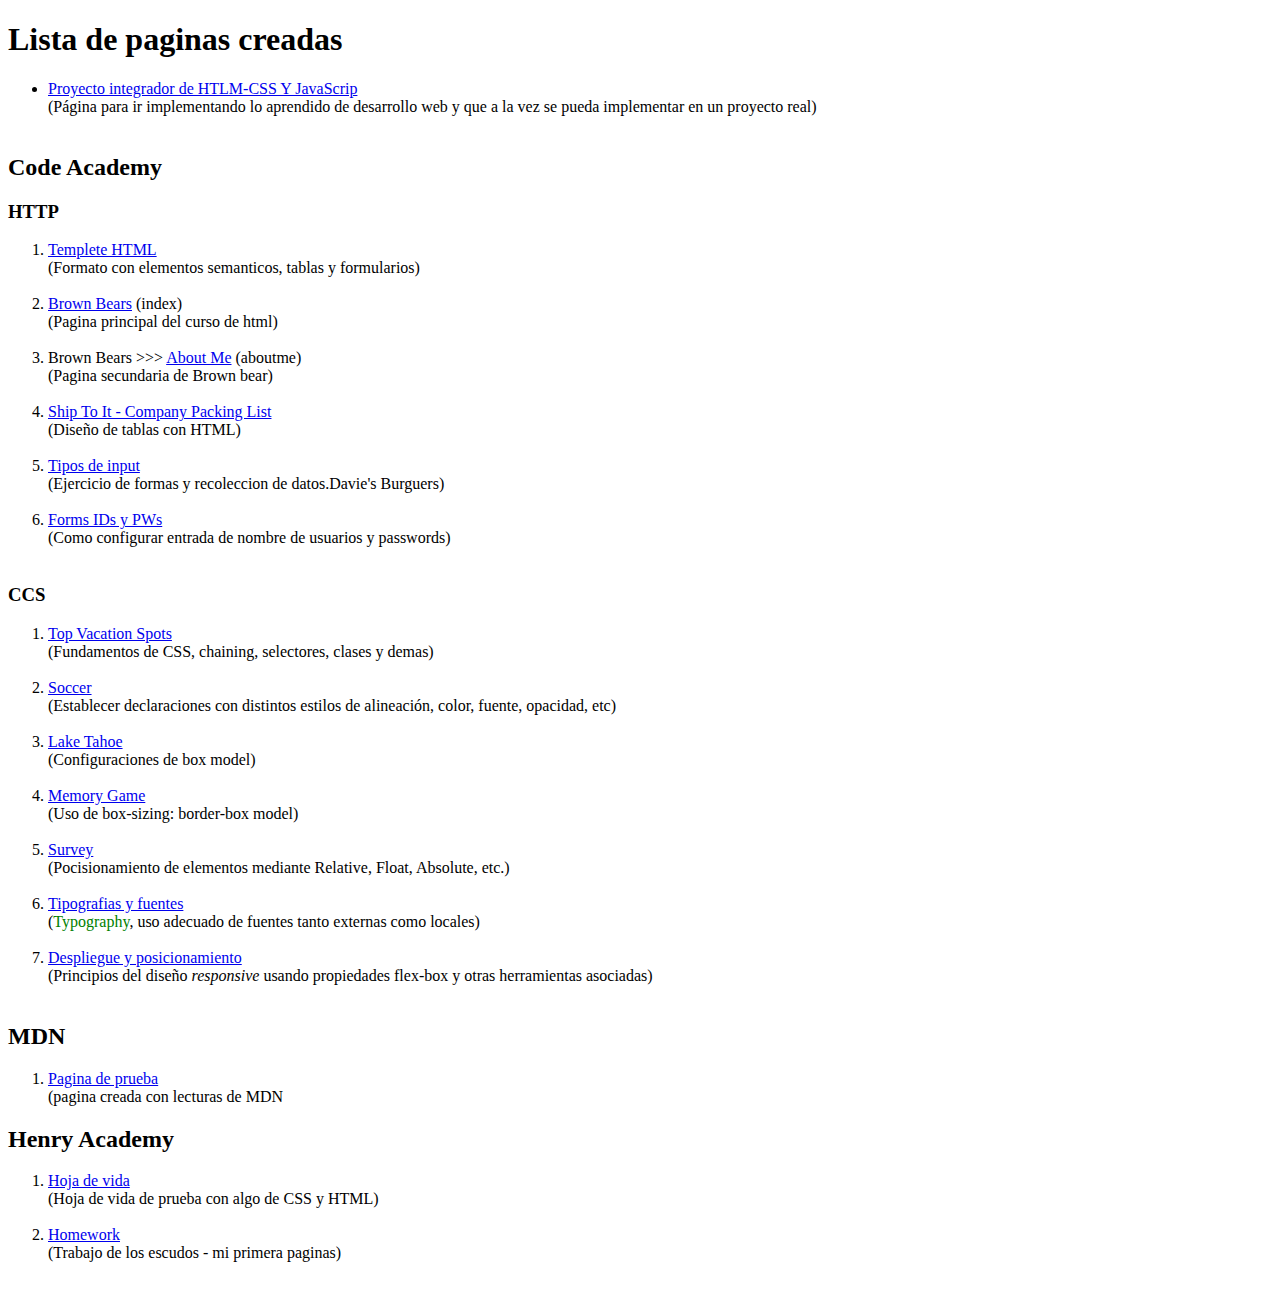
<file: Indice_de_paginas.html>
<!DOCTYPE html>
<html>
    <head>
        <meta charset="utf-8">
        <meta name="author" content="Danilo Carmona">
        <meta name="description" content="Pagina de prueba con los vinculos hacia las paginas
        creadas con tutoriales de Code Academy">
        <title>Indice paginas</title>
    </head>
    <body>
      <h1>Lista de paginas creadas</h1>
      <ul>
        <li><a href="file:///D:/Drive/Desarrollo%20Web/Code%20academy/Proyecto_prueba_hospital/Pagina_principal.html" target="_blank">Proyecto integrador de HTLM-CSS Y JavaScrip</a><br>(Página para ir implementando lo aprendido de desarrollo web y que a la vez se pueda implementar en un proyecto real)</li><br>
      </ul>
      <section>  
        <h2>Code Academy</h2>
        <section>
          <h3>HTTP</h3>
          <ol>
            <li><a href="D:\Drive\Desarrollo Web\Code academy\Templete.html" target="_blank">Templete HTML</a><br>(Formato con elementos semanticos, tablas y formularios)</li><br>
            <li><a href="D:\Drive\Desarrollo Web\Code academy\HTML\index.html" target="_blank">Brown Bears</a> (index)<br>(Pagina principal del curso de html)</li><br>
            <li>Brown Bears >>> <a href="D:\Drive\Desarrollo Web\Code academy\HTML\aboutme.html" target="_blank">About Me</a> (aboutme)<br>(Pagina secundaria de Brown bear)</li><br>
            <li><a href="D:\Drive\Desarrollo Web\Code academy\HTML\Ship To It - Company Packing List.html" target="_blank">Ship To It - Company Packing List</a> <br>(Diseño de tablas con HTML)</li><br>
            <li><a href="D:\Drive\Desarrollo Web\Code academy\HTML\Davies%20Burguers.html" target="_blank">Tipos de input</a><br>(Ejercicio de formas y recoleccion de datos.Davie's Burguers)</li><br>
            <li><a href="D:\Drive\Desarrollo Web\Code academy\HTML\IDs y PSWs .html" target="_blank">Forms IDs y PWs</a><br>(Como configurar entrada de nombre de usuarios y passwords)</li><br>
          </ol>
        </section>
        <section>
          <h3>CCS</h3>
          <ol>
            <li><a href="file:///D:/Drive/Desarrollo%20Web/Code%20academy/CSS/index.html" target="_blank">Top Vacation Spots</a><br>(Fundamentos de CSS, chaining, selectores, clases y demas)</li><br>
            <li><a href="file:///D:/Drive/Desarrollo%20Web/Code%20academy/CSS/Soccer.html" target="_blank">Soccer</a><br>(Establecer declaraciones con distintos estilos de alineación, color, fuente, opacidad, etc)</li><br>
            <li><a href="file:///D:/Drive/Desarrollo%20Web/Code%20academy/CSS/lake_tahoe.html" target="_blank">Lake Tahoe</a><br>(Configuraciones de box model)</li><br>
            <li><a href="file:///D:/Drive/Desarrollo%20Web/Code%20academy/CSS/Memory game.html" target="_blank">Memory Game</a><br>(Uso de box-sizing: border-box model)</li><br>
            <li><a href="file:///D:/Drive/Desarrollo%20Web/Code%20academy/CSS/Survey.html" target="_blank">Survey</a><br>(Pocisionamiento de elementos mediante Relative, Float, Absolute, etc.)</li><br>
            <li><a href="file:///D:/Drive/Desarrollo%20Web/Code%20academy/CSS/Typography.html" target="_blank">Tipografias y fuentes</a><br>(<span style="color: green;" green>Typography</span>, uso adecuado de fuentes tanto externas como locales)</li><br>
            <li><a href="file:///D:/Drive/Desarrollo%20Web/Code%20academy/CSS/Flex-boxes.html" target="_blank">Despliegue y posicionamiento</a><br>(Principios del diseño <em>responsive</em> usando propiedades flex-box y otras herramientas asociadas)</li><br>
          </ol>
        </section>
      </section>
      <section>
          <h2>MDN</h2>
          <ol>
              <li><a href="file:///D:/Drive/Desarrollo%20Web/MDN/Html/Pruebas%20html.html" target="_blank">Pagina de prueba </a><br>(pagina creada con lecturas de MDN</li>
          </ol>
        </section>
      <div>  
        <h2>Henry Academy</h2>
        <ol>
          <li><a href="file:///C:/Users/ASUS/Curso_Desarrollo_Web/Curso.Prep.Henry/08-HTML/homework/cv.html" target="_blank">Hoja de vida</a>
            <br>(Hoja de vida de prueba con algo de CSS y HTML)</li>
            <br>
          <li><a href="file:///C:/Users/ASUS/Curso_Desarrollo_Web/Curso.Prep.Henry/08-HTML/homework/homework.html" target="_blank">Homework</a>
            <br>(Trabajo de los escudos - mi primera paginas)</li>
            <br>
        </ol>
      </div>
      <div>
    </body>
</html>
</file>
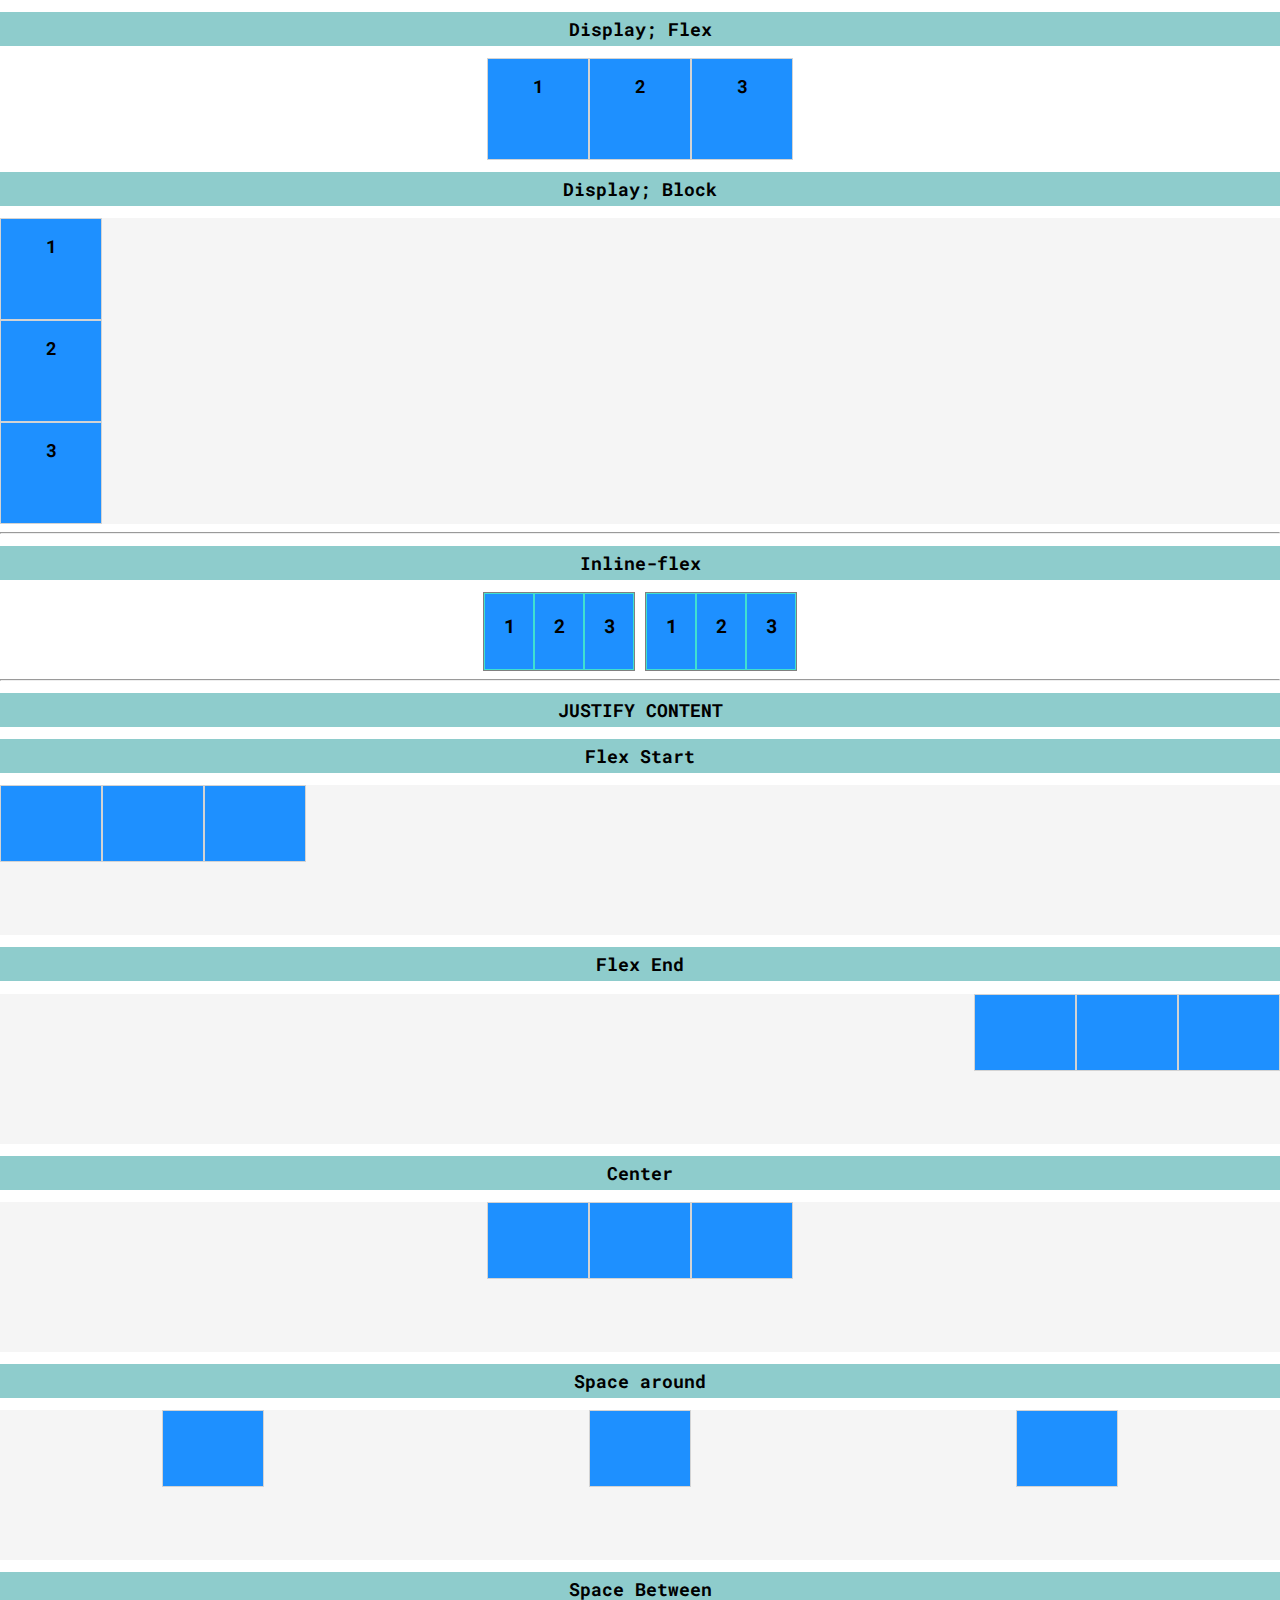
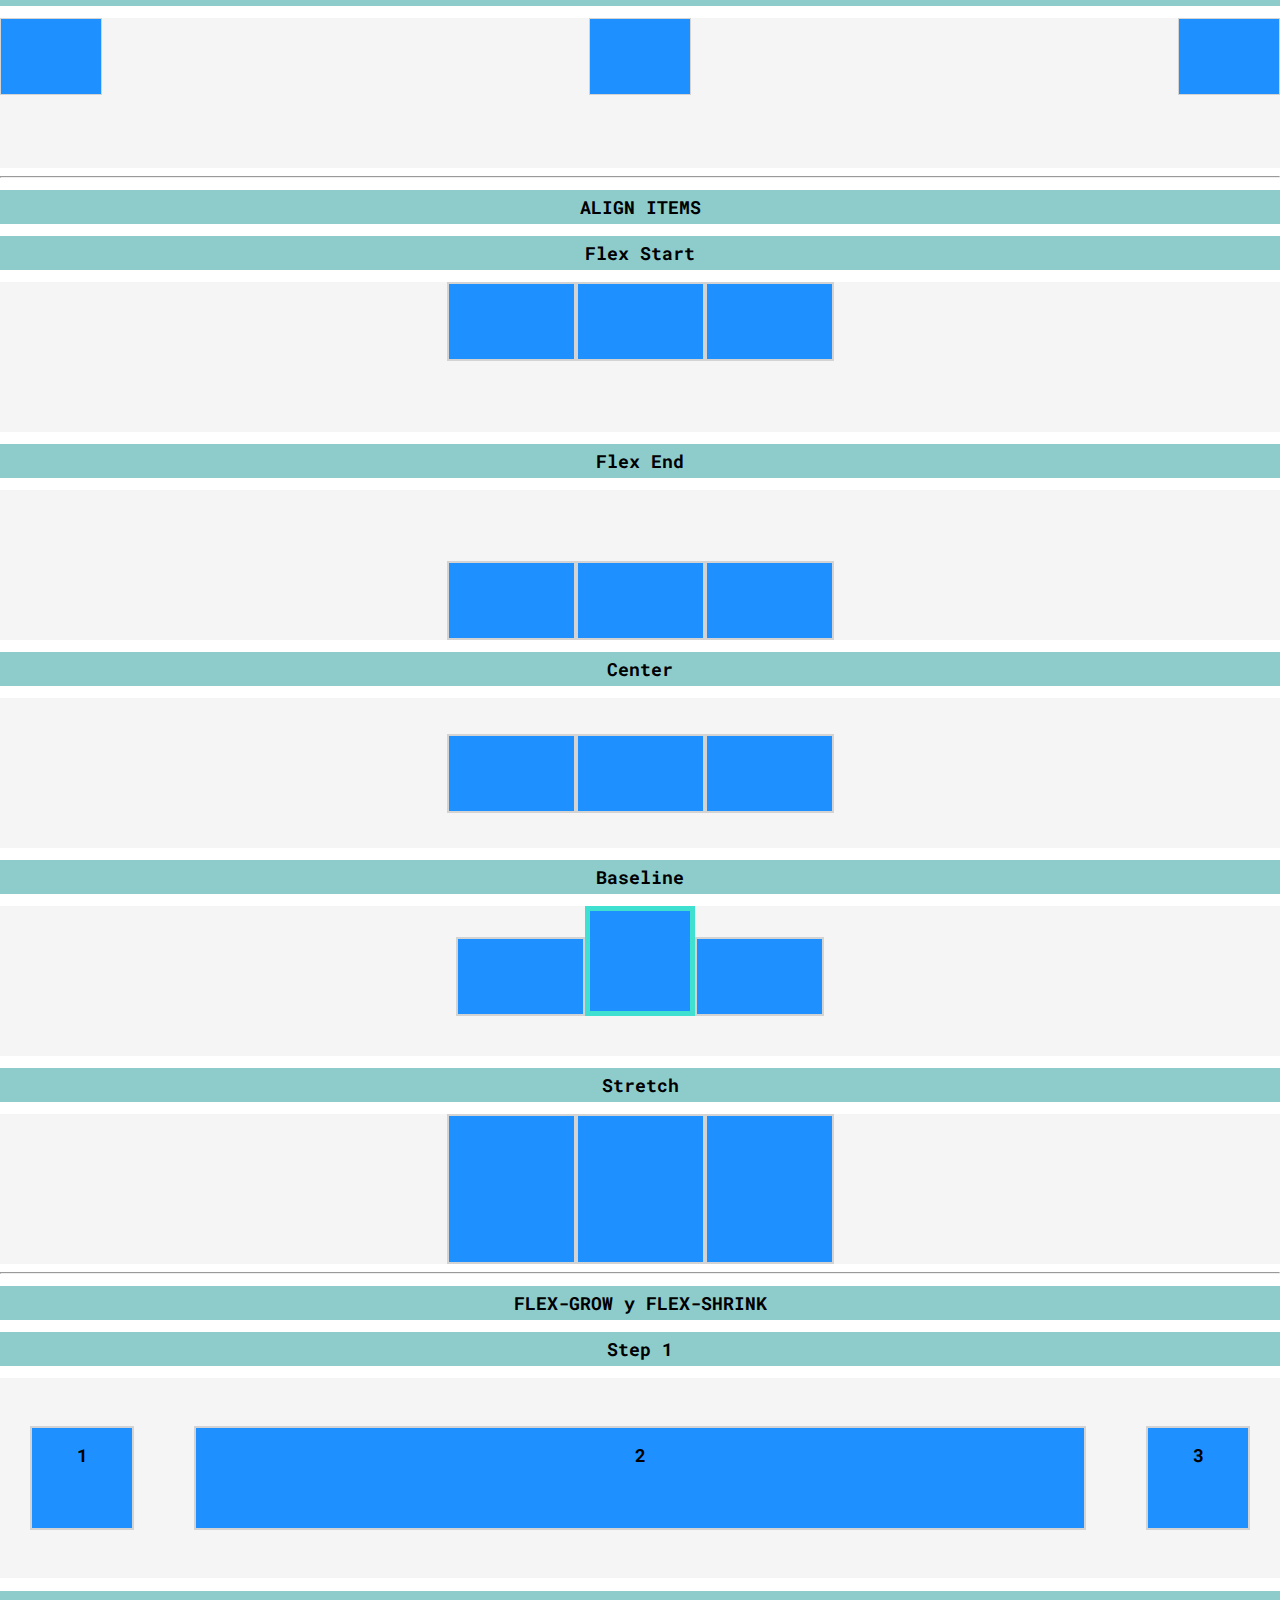
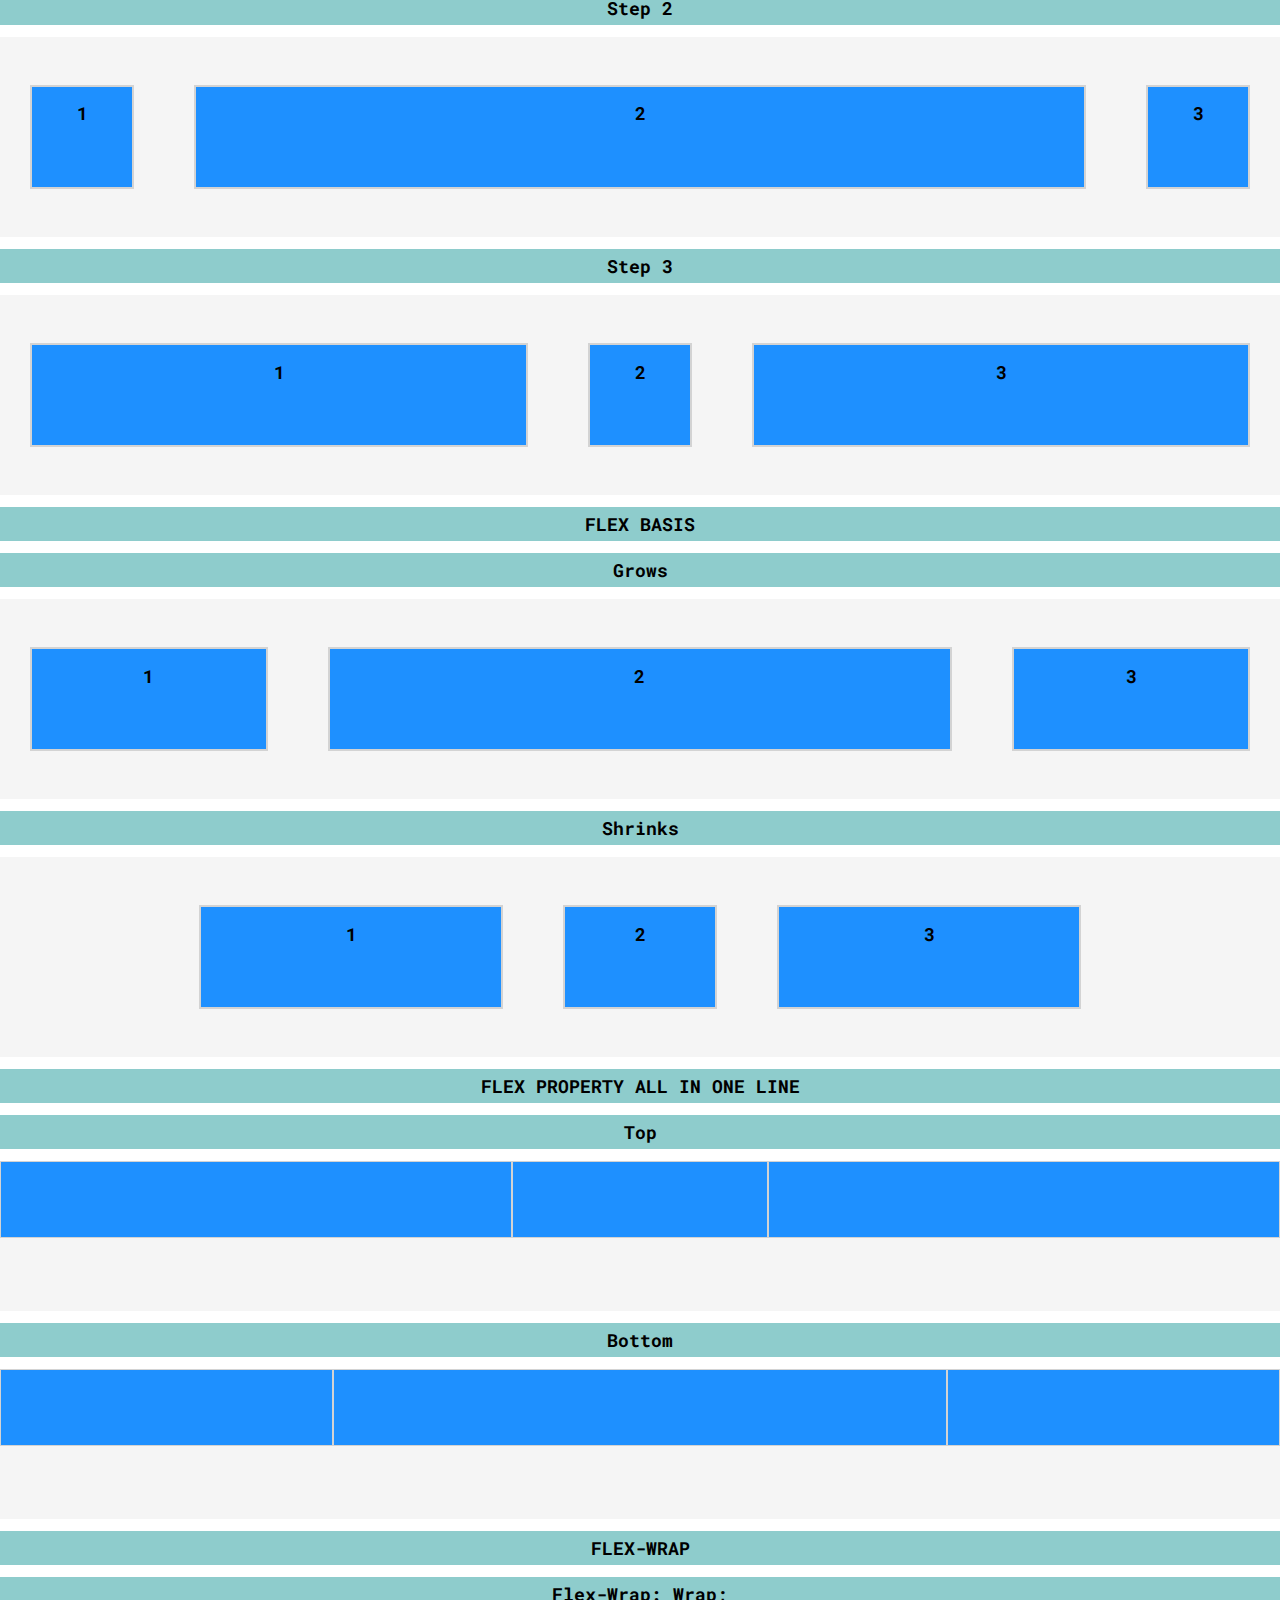
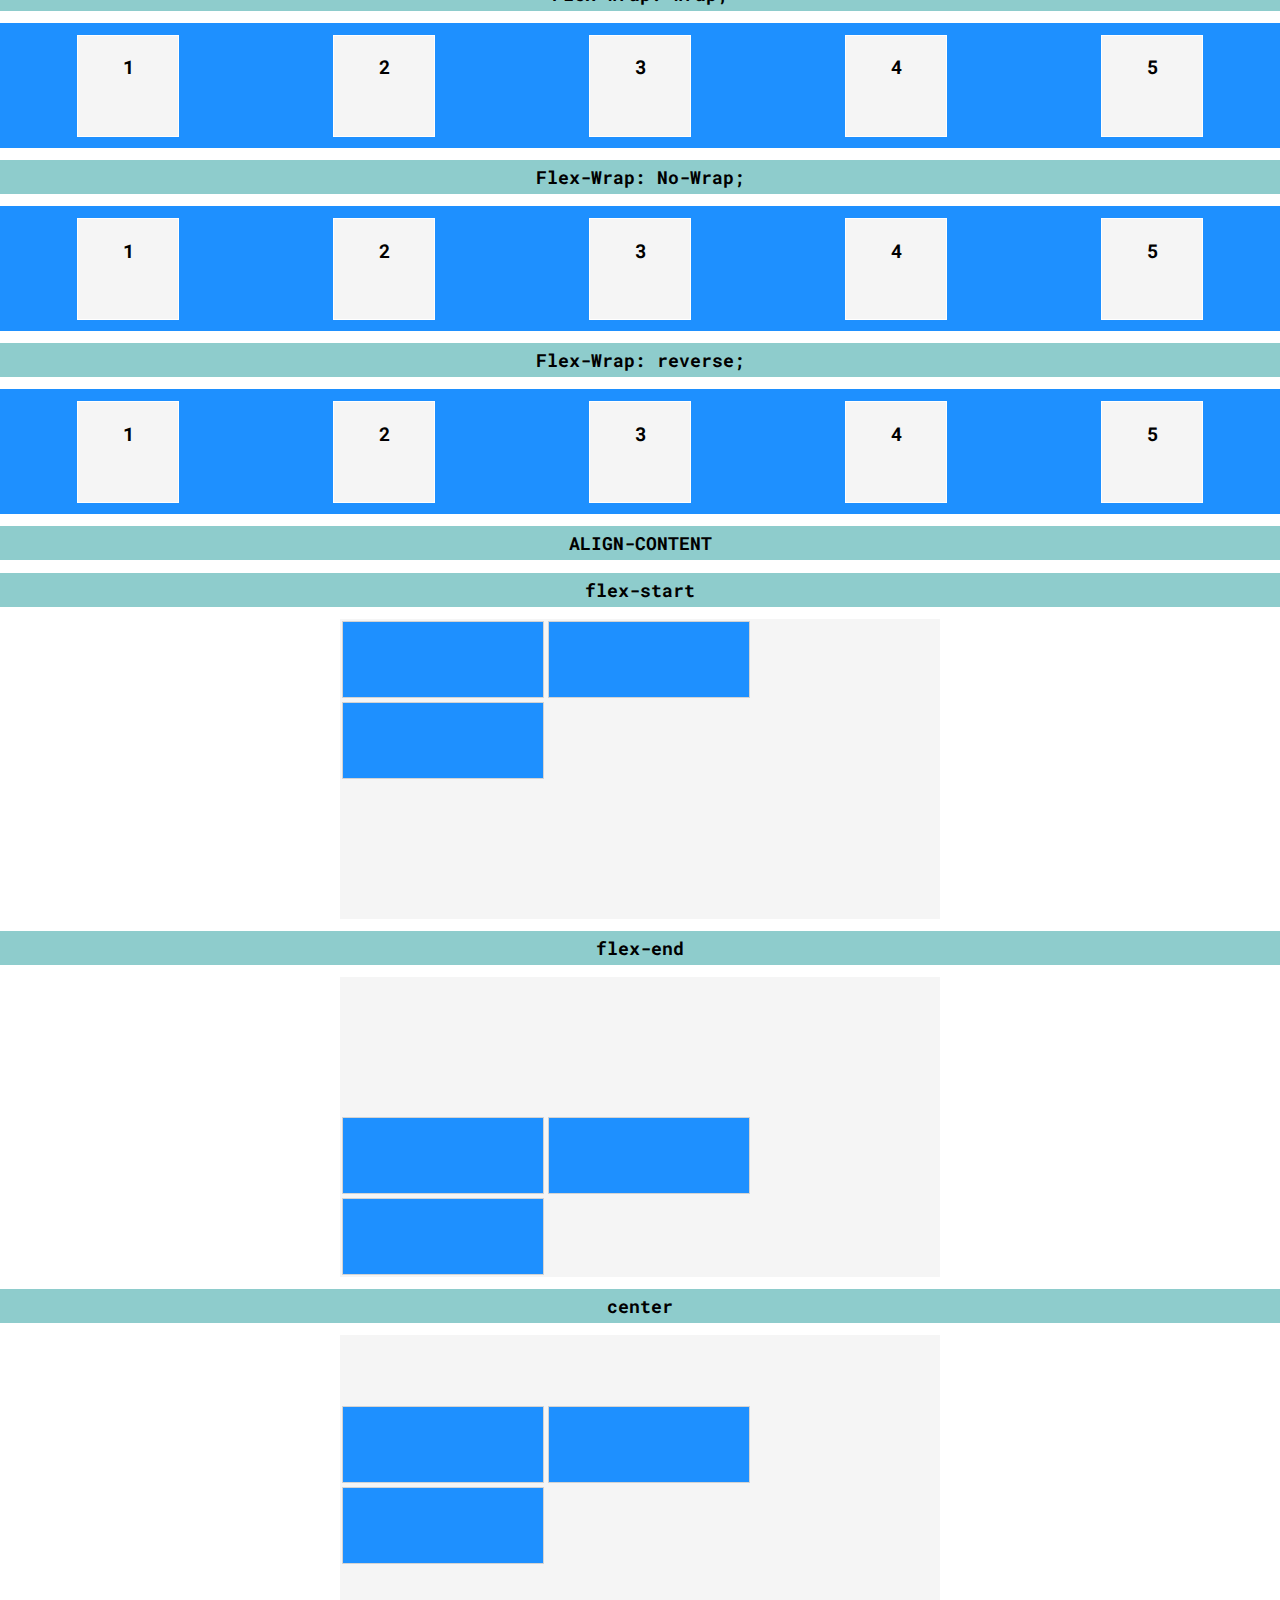
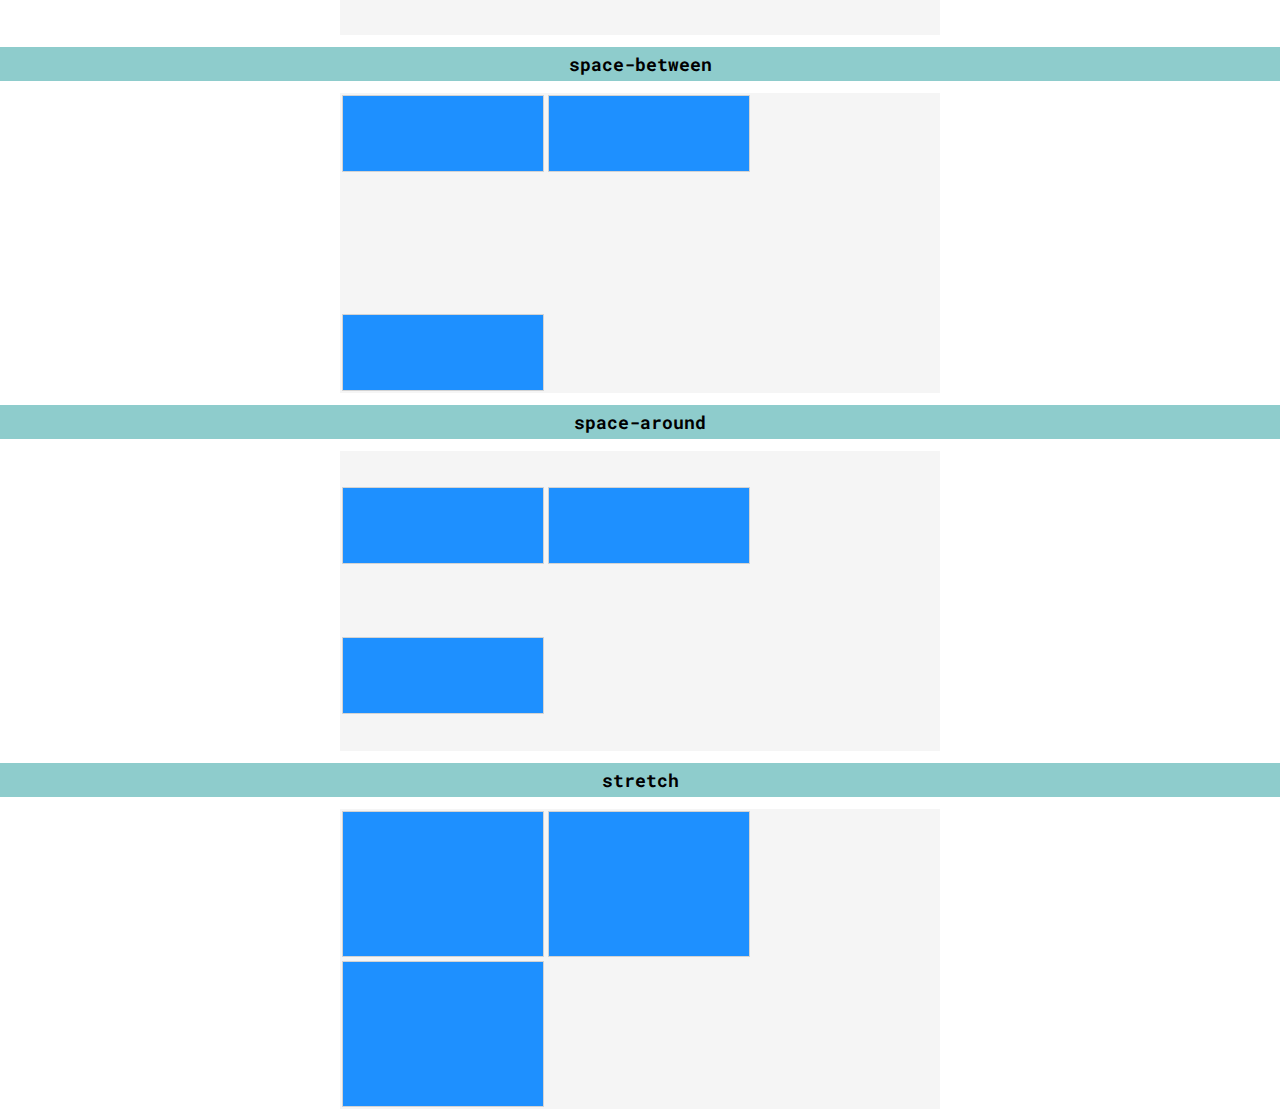
<file: CSS/Flex-boxes.html>
<!DOCTYPE html>
<html lang="en">
<head>
    <meta charset="UTF-8">
    <meta http-equiv="X-UA-Compatible" content="IE=edge">
    <meta name="viewport" content="width=device-width, initial-scale=1.0">
    <title>Display and positioning</title>
    <link rel="stylesheet" href="./Flex style.css">
    <link rel="stylesheet" href="https://fonts.googleapis.com/css?family=Roboto+Mono">
</head>
<body>
    <h1>Display; Flex</h1>
    <div class="container" id="flex">
        <div class="box">
            <h2>1</h2>
        </div>
        <div class="box">
            <h2>2</h2>
        </div>
        <div class="box">
            <h2>3</h2>
        </div>
    </div>

    <h1>Display; Block</h1>
    <div class="container" id="block">
        <div class="box">
            <h2>1</h2>
        </div>
        <div class="box">
            <h2>2</h2>
        </div>
        <div class="box">
            <h2>3</h2>
        </div>
    </div>

    <hr>

    <h1>Inline-flex</h1>

    <div class="container1">

        <div class="box1">
            <h3>1</h3>
        </div>

        <div class="box1">
            <h3>2</h3>
        </div>

        <div class="box1">
            <h3>3</h3>
        </div>

    </div>

    <div class="container1">

        <div class="box1">
            <h3>1</h3>
        </div>

        <div class="box1">
            <h3>2</h3>
        </div>

        <div class="box1">
            <h3>3</h3>
        </div>

    </div>

    <hr>

    <h1>JUSTIFY CONTENT</h1>
    <h1>Flex Start</h1>
    <div class="container2" id="flexstart">
        <div class="box2"></div>
        <div class="box2"></div>
        <div class="box2"></div>
    </div>

    <h1>Flex End</h1>
    <div class="container2" id="flexend">
        <div class="box2"></div>
        <div class="box2"></div>
        <div class="box2"></div>
    </div>

    <h1>Center</h1>
    <div class="container2" id="center">
        <div class="box2"></div>
        <div class="box2"></div>
        <div class="box2"></div>
    </div>

    <h1>Space around</h1>
    <div class="container2" id="spacearound">
        <div class="box2"></div>
        <div class="box2"></div>
        <div class="box2"></div>
    </div>

    <h1>Space Between</h1>
    <div class="container2" id="spacebetween">
        <div class="box2"></div>
        <div class="box2"></div>
        <div class="box2"></div>
    </div>

    <hr>

    <H1>ALIGN ITEMS</H1>

    <h1>Flex Start</h1>
    <div class="container3" id="flexstart2">
        <div class="left"></div>
        <div class="center"></div>
        <div class="right"></div>
    </div>

    <h1>Flex End</h1>
    <div class="container3" id="flexend2">
        <div class="left"></div>
        <div class="center"></div>
        <div class="right"></div>
    </div>

    <h1>Center</h1>
    <div class="container3" id="center2">
        <div class="left"></div>
        <div class="center"></div>
        <div class="right"></div>
    </div>

    <h1>Baseline</h1>
    <div class="container3" id="baseline">
        <div class="left"></div>
        <div class="center"></div>
        <div class="right"></div>
    </div>

    <h1>Stretch</h1>
    <div class="container3" id="stretch">
        <div class="left"></div>
        <div class="center"></div>
        <div class="right"></div>
    </div>

    <hr>

    <h1>FLEX-GROW y FLEX-SHRINK</h1>
    <h1>Step 1</h1>
    <div id="top">
        <div class="top side">
            <h2>1</h2>
        </div>
        <div class="top center1">
            <h2>2</h2>
        </div>
        <div class="top side">
            <h2>3</h2>
        </div>
    </div>

    <h1>Step 2</h1>
    <div id="middle">
        <div class="middle side">
            <h2>1</h2>
        </div>
        <div class="middle center1">
            <h2>2</h2>
        </div>
        <div class="middle side">
            <h2>3</h2>
        </div>
    </div>
    
    <h1>Step 3</h1>
    <div id="bottom">
        <div class="bottom side">
            <h2>1</h2>
        </div>
        <div class="bottom center1">
            <h2>2</h2>
        </div>
        <div class="bottom side">
            <h2>3</h2>
        </div>
    </div>

    <h1>FLEX BASIS</h1>

    <h1>Grows</h1>
    <div id="grows">

        <div class="grow side1">
            <h2>1</h2>
        </div>

        <div class="grow center2">
            <h2>2</h2>
        </div>

        <div class="grow side1">
            <h2>3</h2>
        </div>

    </div>

    <h1>Shrinks</h1>
    <div id="shrinks">

        <div class="shrink side1">
            <h2>1</h2>
        </div>

        <div class="shrink center2">
            <h2>2</h2>
        </div>

        <div class="shrink side1">
            <h2>3</h2>
        </div>
    </div>

    <h1>FLEX PROPERTY ALL IN ONE LINE</h1>
    <h1>Top</h1>
    <div class="container4" id="top1">
        <div class="side2"></div>
        <div class="center4"></div>
        <div class="side2"></div>        
    </div>

    <h1>Bottom</h1>
    <div class="container4" id="bottom1">
        <div class="side2"></div>
        <div class="center4"></div>
        <div class="side2"></div>        
    </div>
    
    <h1>FLEX-WRAP</h1>
    <h1>Flex-Wrap: Wrap;</h1>
    <div class="container5" id="wrap">

        <div class="box3">
            <h3>1</h3>
        </div>
        
        <div class="box3">
            <h3>2</h3>
        </div>
        
        <div class="box3">
            <h3>3</h3>
        </div>
        
        <div class="box3">
            <h3>4</h3>
        </div>
        
        <div class="box3">
            <h3>5</h3>
        </div>

    </div>

    <h1>Flex-Wrap: No-Wrap;</h1>
    <div class="container5" id="nowrap">

        <div class="box3">
            <h3>1</h3>
        </div>
        
        <div class="box3">
            <h3>2</h3>
        </div>
        
        <div class="box3">
            <h3>3</h3>
        </div>
        
        <div class="box3">
            <h3>4</h3>
        </div>
        
        <div class="box3">
            <h3>5</h3>
        </div>

    </div>

    <h1>Flex-Wrap: reverse;</h1>
    <div class="container5" id="reverse">

        <div class="box3">
            <h3>1</h3>
        </div>
        
        <div class="box3">
            <h3>2</h3>
        </div>
        
        <div class="box3">
            <h3>3</h3>
        </div>
        
        <div class="box3">
            <h3>4</h3>
        </div>
        
        <div class="box3">
            <h3>5</h3>
        </div>
        
    </div>

    <h1>ALIGN-CONTENT</h1>

    <h1>flex-start</h1>
    <div class="container6" id="flexstart1">
        <div class="left1"></div>
        <div class="center5"></div>
        <div class="right1"></div>
    </div>

    <h1>flex-end</h1>
    <div class="container6" id="flexend1">
        <div class="left1"></div>
        <div class="center5"></div>
        <div class="right1"></div>
    </div>

    <h1>center</h1>
    <div class="container6" id="center5">
        <div class="left1"></div>
        <div class="center5"></div>
        <div class="right1"></div>
    </div>

    <h1>space-between</h1>
    <div class="container6" id="spacebetween1">
        <div class="left1"></div>
        <div class="center5"></div>
        <div class="right1"></div>
    </div>

    <h1>space-around</h1>
    <div class="container6" id="spacearound1">
        <div class="left1"></div>
        <div class="center5"></div>
        <div class="right1"></div>
    </div>

    <h1>stretch</h1>
    <div class="container6" id="stretch">
        <div class="left1"></div>
        <div class="center5"></div>
        <div class="right1"></div>
    </div>

</body>
</html>
</file>
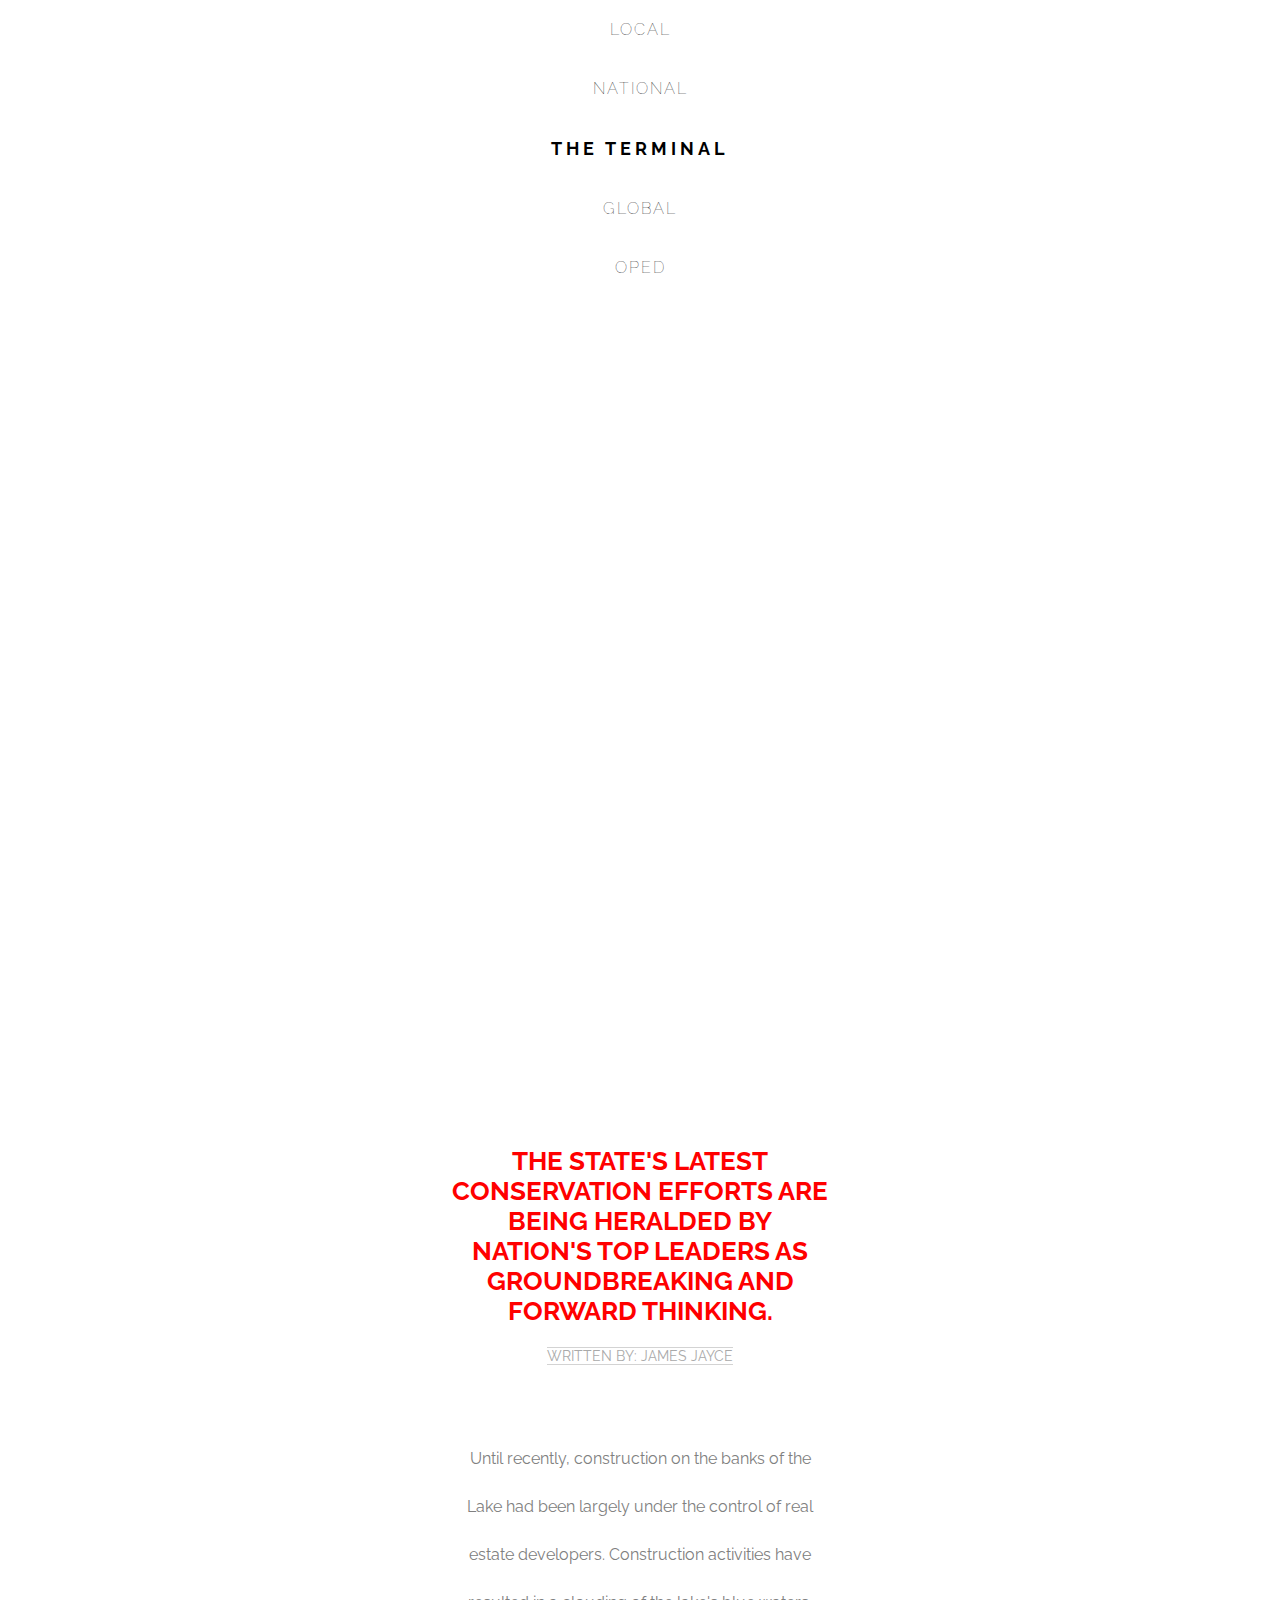
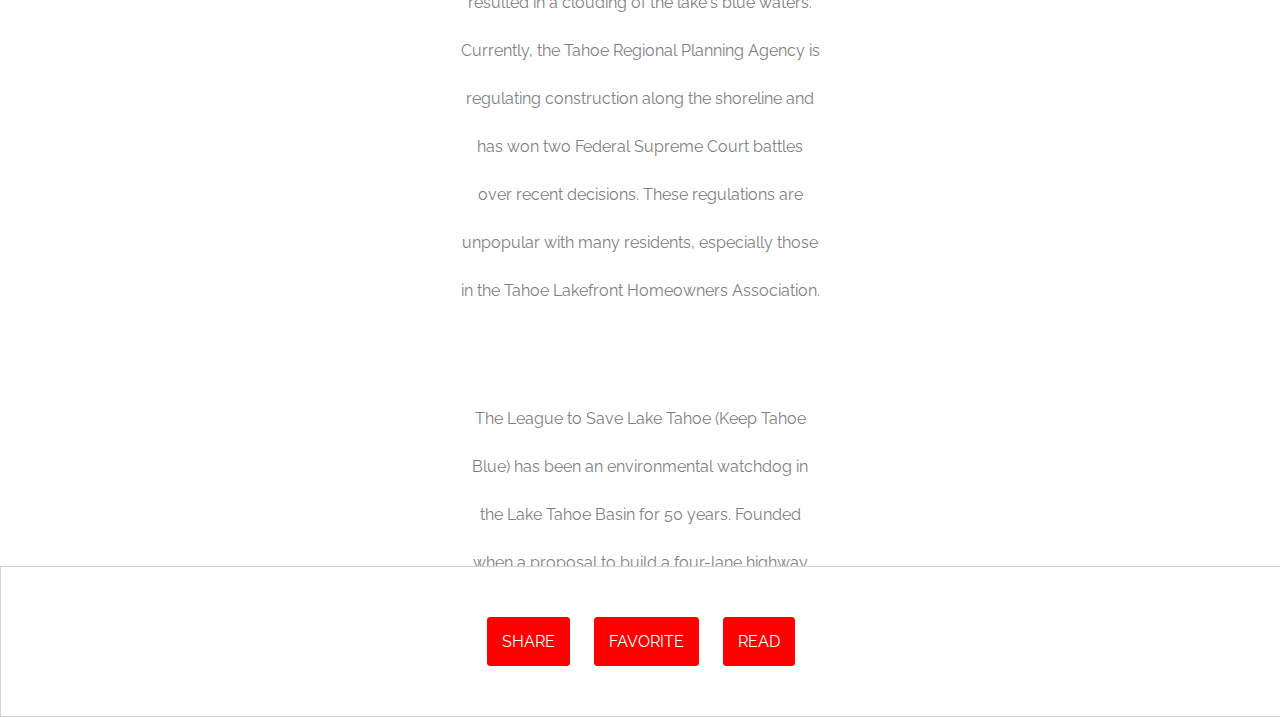
<file: CSS/lake_Tahoe.html>
<!DOCTYPE html>
<html>
    <head>
        <title>Tahoe Lake</title>
        <link href="https://fonts.googleapis.com/css?family=Amatic+SC|Raleway:100,200,600,700" rel="stylesheet">
        <link rel="stylesheet" type="text/css" href="lake_style.css">
    </head>
    <body>
        <nav class="navigation">
            <ul>
                <li>LOCAL</li>
                <li>NATIONAL</li>
                <li class="logo">THE TERMINAL</li>
                <li>GLOBAL</li>
                <li>OPED</li>
                <li class="donate">DONATE</li>
            </ul>
        </nav>

        <div id="banner">
            <div class="content">
                <h1>Conservation Efforts at The Lake Tahoe Being Praised by Nation's Leaders</h1>            
            </div>
        </div>

        <div id="main" class="content">
            <h3>THE STATE'S LATEST CONSERVATION EFFORTS ARE BEING HERALDED BY NATION'S TOP LEADERS AS GROUNDBREAKING AND FORWARD THINKING.</h3>
            <span class="byline">WRITTEN BY: JAMES JAYCE</span>
            <p>Until recently, construction on the banks of the Lake had been largely under the control of real estate developers. Construction activities have resulted in a clouding of the lake's blue waters. Currently, the Tahoe Regional Planning Agency is regulating construction along the shoreline and has won two Federal Supreme Court battles over recent decisions. These regulations are unpopular with many residents, especially those in the Tahoe Lakefront Homeowners Association.</p>
            <p>The League to Save Lake Tahoe (Keep Tahoe Blue) has been an environmental watchdog in the Lake Tahoe Basin for 50 years. Founded when a proposal to build a four-lane highway around the lake (with a bridge over the entrance to Emerald Bay) was proposed in 1957, the League has thwarted poorly designed development projects and environmentally unsound planning. The League embraces responsible and diversified use of the Lake's resources while protecting and restoring its natural attributes.</p>
            <div class="pull-quote">
                <h2>"THE LEAGUE EMBRACES RESPONSIBLE AND DIVERSIFIED USE OF THE LAKE'S RESOURCES WHILE PROTECTING AND RESTORING ITS NATURAL ATTRIBUTES"</h2>
            </div>
            <p>Since 1980, the Lake Tahoe Interagency Monitoring Program (LTIMP) has been measuring stream discharge and concentrations of nutrients and sediment in up to 10 tributary streams in the Lake Tahoe Basin, California-Nevada. The objectives of the LTIMP are to acquire and disseminate the water quality information necessary to support science-based environmental planning and decision making in the basin. The LTIMP is a cooperative program with support from 12 federal and state agencies with interests in the Tahoe Basin. This data set, together with more recently acquired data on urban runoff water quality, is being used by the Lahontan Regional Water Quality Control Board to develop a program (mandated by the Clean Water Act) to limit the flux of nutrients and fine sediment to the Lake.</p>
            <p>UC Davis remains a primary steward of the lake. The UC Davis Tahoe Environmental Research Center is dedicated to research, education and public outreach, and to providing objective scientific information for restoration and sustainable use of the Lake Tahoe Basin. Each year, it produces a well-publicized "State of the Lake" assessment report.</p>
        </div>
        <div class="share">
            <a href="#">SHARE</a>
            <a href="#">FAVORITE</a>
            <a href="#">READ</a>
        </div>
    </body>
</html>
</file>
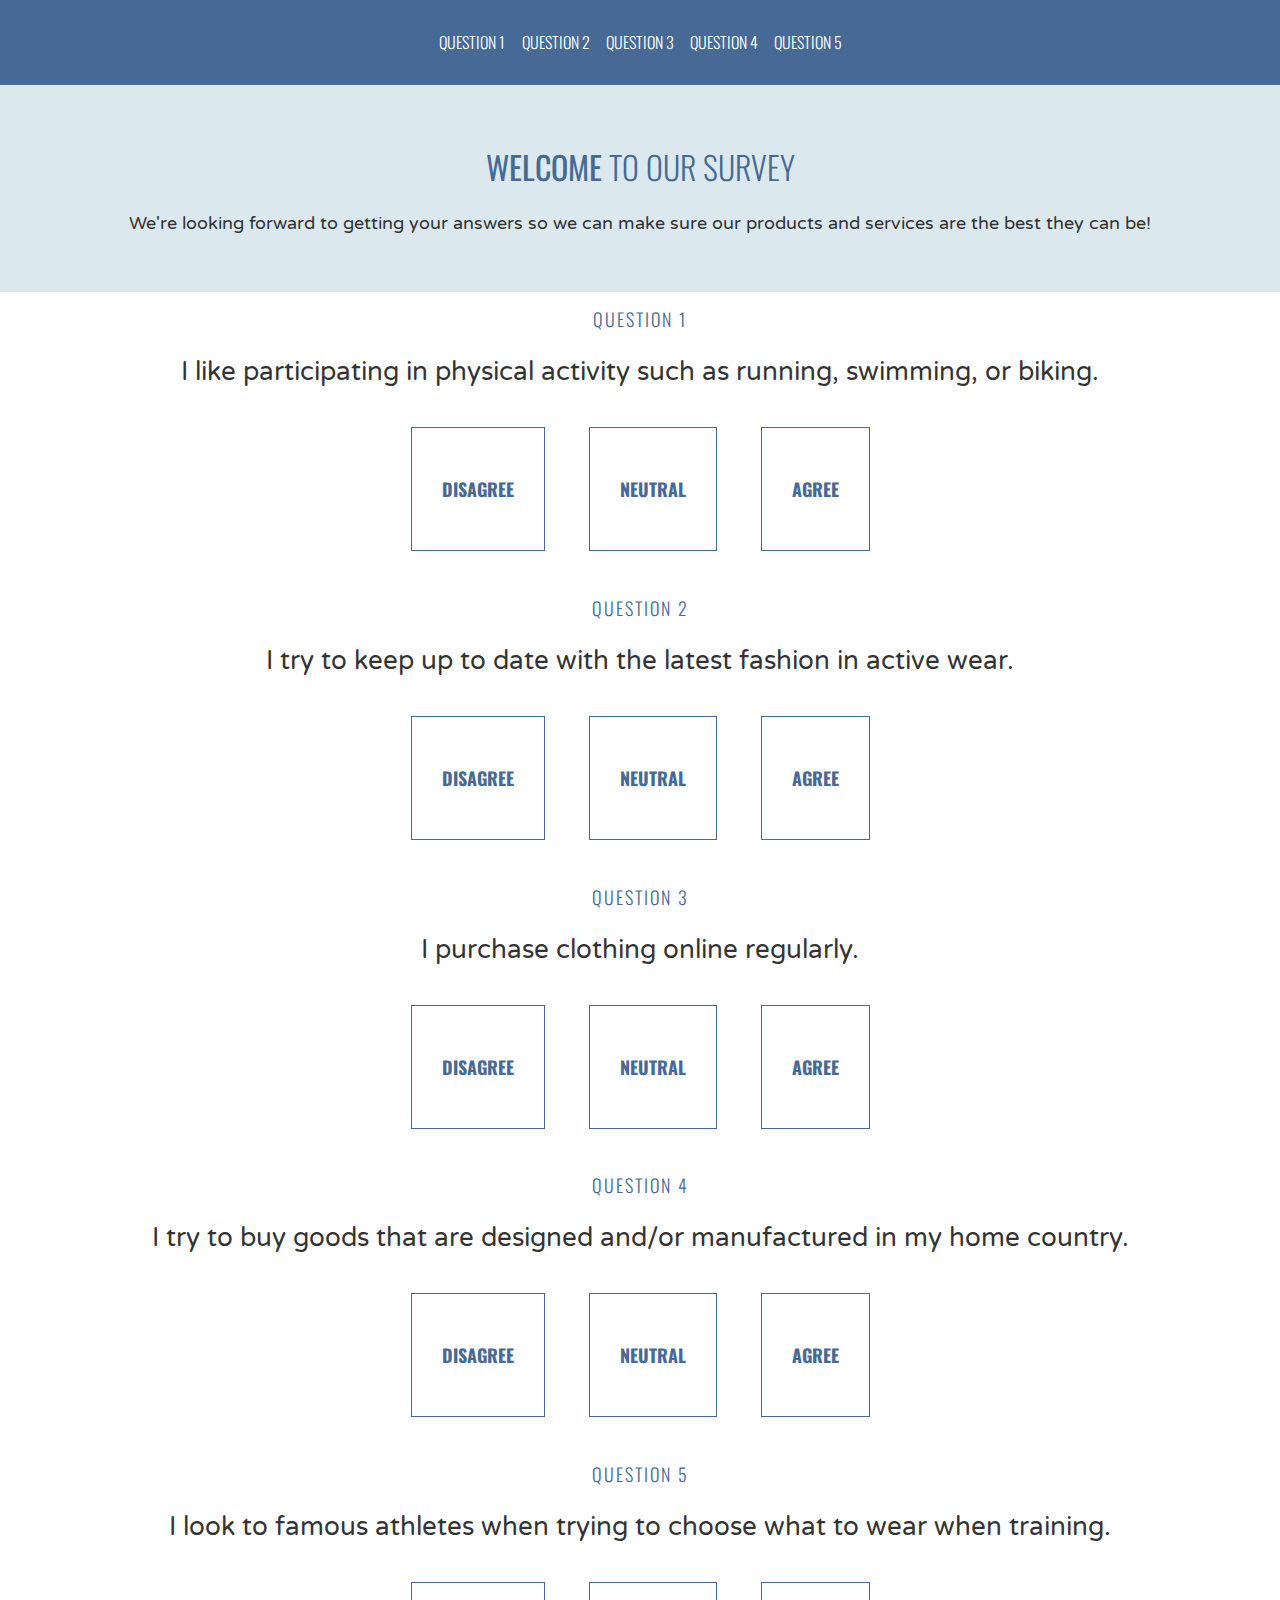
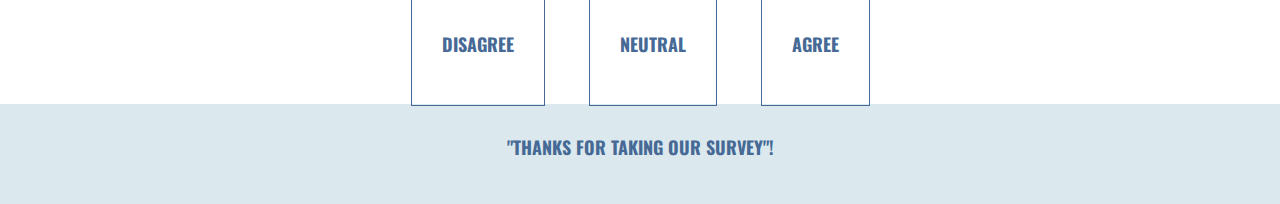
<file: CSS/Survey.html>
<!DOCTYPE html>
<html>
    <head>
        <title>Survey</title>
        <link rel="stylesheet" href="./Survey_style.css" type="text/css">
        <link href="https://fonts.googleapis.com/css?family=Oswald:300,700|Varela+Round" rel="stylesheet">
    </head>
    <body>
        <header>
            <ul>
                <li>QUESTION 1</li>
                <li>QUESTION 2</li>
                <li>QUESTION 3</li>
                <li>QUESTION 4</li>
                <li>QUESTION 5</li>
            </ul>
        </header>

        <div class="welcome">
            <h1><strong>WELCOME</strong> TO OUR SURVEY</h1>
            <p>We're looking forward to getting your answers so we can make sure our products and services are the best they can be!</p>
        </div>

        <div class="question">

            <h4>Question 1</h4>
            <h2>I like participating in physical activity such as running, swimming, or biking.</h2>
                
            <div class="answer">
                <h3>DISAGREE</h3>
            </div>

            <div class="answer">
                <h3>NEUTRAL</h3>
            </div>

            <div class="answer">
                <h3>AGREE</h3>
            </div>
            
        </div>
        
        <div class="question">

            <h4>Question 2</h4>
            <h2>I try to keep up to date with the latest fashion in active wear.</h2>
                
            <div class="answer">
                <h3>DISAGREE</h3>
            </div>

            <div class="answer">
                <h3>NEUTRAL</h3>
            </div>

            <div class="answer">
                <h3>AGREE</h3>
            </div>
            
        </div class="answer">

        <div class="question">

            <h4>Question 3</h4>
            <h2>I purchase clothing online regularly.</h2>
                
            <div class="answer">
                <h3>DISAGREE</h3>
            </div>

            <div class="answer">
                <h3>NEUTRAL</h3>
            </div>

            <div class="answer">
                <h3>AGREE</h3>
            </div>
            
        </div>

        <div class="question">

            <h4>Question 4</h4>
            <h2>I try to buy goods that are designed and/or manufactured in my home country.</h2>
                
            <div class="answer">
                <h3>DISAGREE</h3>
            </div>

            <div class="answer">
                <h3>NEUTRAL</h3>
            </div>

            <div class="answer">
                <h3>AGREE</h3>
            </div>
            
        </div>

        <div class="question">

            <h4>Question 5</h4>
            <h2>I look to famous athletes when trying to choose what to wear when training.</h2>
                
            <div class="answer">
                <h3>DISAGREE</h3>
            </div>

            <div class="answer">
                <h3>NEUTRAL</h3>
            </div>

            <div class="answer">
                <h3>AGREE</h3>
            </div>
            
        </div>   
    </body>

    <footer>
        <h3>"THANKS FOR TAKING OUR SURVEY"!</h3>
    </footer>
</html>
</file>
<file: CSS/Flex style.css>
body {
    margin: 0;
    border: 0;
    font-family: 'Roboto Mono', monospace;
    text-align: center;
  }

h1{
    font-size: 18px;
    text-align: center;
    background-color: rgb(142, 204, 204);
    padding: 5px;
}

h2{
    font-size: 18px;
    text-align: center;
}

.container{
        background-color: whitesmoke;
}

.container1{
    border: 1px solid gray;
    width: 150px;
    display: inline-flex;
}

.container2, .container3{
    display: flex;
    height: 150px;
    width: 100%;
    background-color: whitesmoke;
}

.container3{
    justify-content: center;
}

.container4{
    height: 150px;
    width: 100%;
    display: flex;
    background-color: whitesmoke;
}

.container5{
    background-color: dodgerblue;
    display: flex;
    align-items: center;
    min-height: 125px;
    justify-content: space-around;
}

.container6{
    background-color: whitesmoke;
    height: 300px;
    width: 600px;
    display: flex;
    flex-wrap: wrap;
    margin: auto;
}

.box{
    background-color: dodgerblue;
    height: 100px;
    width: 100px;
    border: 1px solid lightgray;
}

.box1{
    height: 75px;
    width: 75px;
    background-color: dodgerblue;
    border: 1px solid turquoise;
}

.box2{
    height: 75px;
    width: 100px;
    background-color: dodgerblue;
    border: 1px solid lightgray;
    display: inline-block;
}

.box3{
    background-color: whitesmoke;
    border: 1px solid white;
    width: 100px;
    height: 100px;
}

.left, .center, .right{
    min-height: 75px;
    width: 125px;
    background-color: dodgerblue;
    border: 2px solid lightgray;
}

.left1, .center5, .right1{
    min-height: 75px;
    width: 200px;
    margin: 2px;
    background-color: dodgerblue;
    border: 1px solid lightgray;
}

.top, .middle, .bottom, .grow, .shrink {
  width: 100px;
  height: 100px;
  background-color: Dodgerblue;
  border: 2px solid lightgrey;
  margin: 10px 30px;
}

/*.top.side{
    flex-grow: 1;
}*/

.side2, .center4{
    height: 75px;
    background-color: dodgerblue;
    border: 1px solid lightgray;
    display: inline-block;
}

.top.side{
    flex-shrink: 2;
}

.top.center1{
    flex-grow: 1;
}

.middle.side{
    flex-shrink: 0;
}

.middle.center1{
    flex-grow: 1;
}

.bottom.side{
    flex-grow: 1;
}

/*.bottom.center1{
    flex-grow: 2;
}*/

.bottom.center1{
    flex-shrink: 2;
}

.grow.side1{
    flex-basis: 60px;
    flex-grow: 1;
}

.grow.center2{
    flex-grow: 3;
}

.shrink.side1{
    flex-basis: 300px;
    flex-shrink: 3;
}

.shrink.center2{
    flex-shrink: 2;
    flex-basis: 150px;
}

#flex{
    display: inline-flex;
}

#flexstart{
    justify-content: flex-start;
}

#flexstart1{
    align-content: flex-start;
}

#flexstart2{
    align-items: flex-start;
}

#flexend{
    justify-content: flex-end;
}

#flexend1{
    align-content: flex-end;
}

#flexend2{
    align-items: flex-end;
}

#center{
    justify-content: center;
}

#center2{
    align-items: center;
}

#center5{
    align-content: center;
}

#spacearound{
    justify-content: space-around;
}

#spacearound1{
    align-content: space-around;
}

#spacebetween{
    justify-content: space-between;
}

#spacebetween1{
    align-content: space-between;
}

#stretch{
    align-content: stretch;
}

#baseline .center{
    height: 100px;
    width: 100px;
    border: 5px solid turquoise;
}

#baseline{
   align-items: baseline;
}

#top, #middle, #bottom, #grows, #shrinks{
    display: flex;
    background-color: whitesmoke;
    justify-content: center;
    align-items:center;
    min-height: 200px;
}

#top1 .side2{
    flex: 2 2 100px;
}

#top1 .center4{
    flex: 1 3 50px;
}

#bottom1 .side2{
    flex: 1 2 75px;
}

#bottom1 .center4{
    flex: 2 1 100px;
}

#wrap{
    flex-wrap: wrap;
}

#nowrap{
    flex-wrap: nowrap;
}

#reverse{
    flex-wrap: wrap-reverse;
}
</file>
<file: CSS/lake_style.css>
body{
    background-color: white;
    font-family: 'Raleway', sans-serif;
}

*{
    padding: 0;
    margin: 0;
}

.navigation ul{
    padding: 0;
    margin: 0;
    text-align:center;
}

.navigation li{
    font-weight: 100;
    letter-spacing: 2px;
    padding: 20px;
}

.navigation li.logo {
    color: black;
    font-size: 18px;
    font-weight: 700;
    letter-spacing: 4px;
}

#banner {
    background-image: url("https://content.codecademy.com/courses/web-101/unit-6/htmlcss1-img_tahoe.jpeg");
    background-size: cover;
    background-position: bottom center;
    height: 700px;
    width: 100%;
    padding-bottom: 30px;
    margin: 0 auto;
}

#banner .content h1{
    border: 3px solid white;
    position: relative;
    top: 50px;
    width: 400px;
    margin: 0 auto;
}

#main{
    margin: 0 auto;
    padding: 40px;
    text-align: center;
    width: 400px;
    height: 1000px;
    overflow: scroll;
}

h1{
    color: white;
    font-size: 42px;
    font-weight: 600;
    text-align: center;
}

h2{
    border: 1px dotted red;
    color: red;
    font-size: 14px;
    line-height: 48px;
    padding: 20px 30px;
    text-align: center;
}

h3{
    color: red;
    font-size: 26px;
    font-weight: 700;
    padding: 20px 10px;
}

p{
    color: gray;
    font-size: 16px;
    line-height: 48px;
    margin-top: 60px;
    padding: 10px 20px;
}

.pull-quote{
    margin: 0 auto;
    width: 400px;
}

.byline{
    border-bottom: 1px solid lightgray;
    border-top: 1px solid lightgray;
    color: darkgray;
    font-size: 14px;
    width: 200;
}

.share{
    border: 1px solid lightgray;
    padding: 40px 0px;  
    position: relative;
    text-align: center;
    width: 100%;
}

.share a{
    background: red;
    border: 1px solid red;
    border-radius: 3px;
    color: white;
    display: inline-block;
    margin: 10px;
    padding: 14px;
    text-decoration: none;
}

.share a:hover{
    background: white;
    border: 1px solid red;
    border-radius: 10px;
    color: red;
    font-weight: 800;
}

.donate{
    visibility: hidden;
}
</file>
<file: CSS/Survey_style.css>
body{
    background-color: #FFF;
    margin: 0 auto;
}

Header{
    background-color: #466995;
    border-bottom: 1px solid #466995;
    position: fixed;
    width: 100%;
    z-index: 10;
}

ul{
    margin: 30px auto;
    padding: 0 20px;
    text-align: center;
}

li{
    color: #FFF;
    font-family:  'Oswald', sans-serif;
    font-size: 16px;
    font-weight: 300;
    text-transform: uppercase;
    display: inline-block;
    width: 80px;
}

ul li:hover{
    color: #DBE9EE;
}

h1{
    color:#466995;
    font-family:'Oswald', sans-serif;
    padding-top: 32px;
    font-weight: 300;
    text-transform: uppercase;
}

h2{
    color: #333;
    font-family: 'Varela Round', sans-serif; 
    font-size: 26px;
    font-weight: 100;
    margin: 0 auto 20px auto;
}

h3{
    color: #466995;
    font-family: 'Oswald', sans-serif;
    font-size: 18px;
    text-align: center;
    font-weight: 700;
    text-transform: uppercase;
    padding: 30px;
}

h4 {
    color: #466995;
    font-family: 'Oswald', sans-serif;
    font-size: 18px;
    font-weight: 300;
    letter-spacing: 2px;
    text-align: center;
    text-transform: uppercase
}

p{
    color:#333;
    font-family: 'Varela Round', sans-serif;
    font-size: 18px;
}

footer{
    background-color: #DBE9EE;
    text-align: center;
    height: 100px;
}

.welcome{
    background-color: #DBE9EE;
    box-sizing: border-box;
    padding: 40px;
    text-align: center;
    width: 100%;
    position: relative;
    top: 50px;
}

.question{
    text-align: center;
    position: relative;
    top: 40px;
}

.answer{
    border: 1px solid #466995;
    margin: 20px;
    display: inline-block;
}

.answer:hover{
    background-color:#C0D6DF;
    color:#FFF
}
</file>
